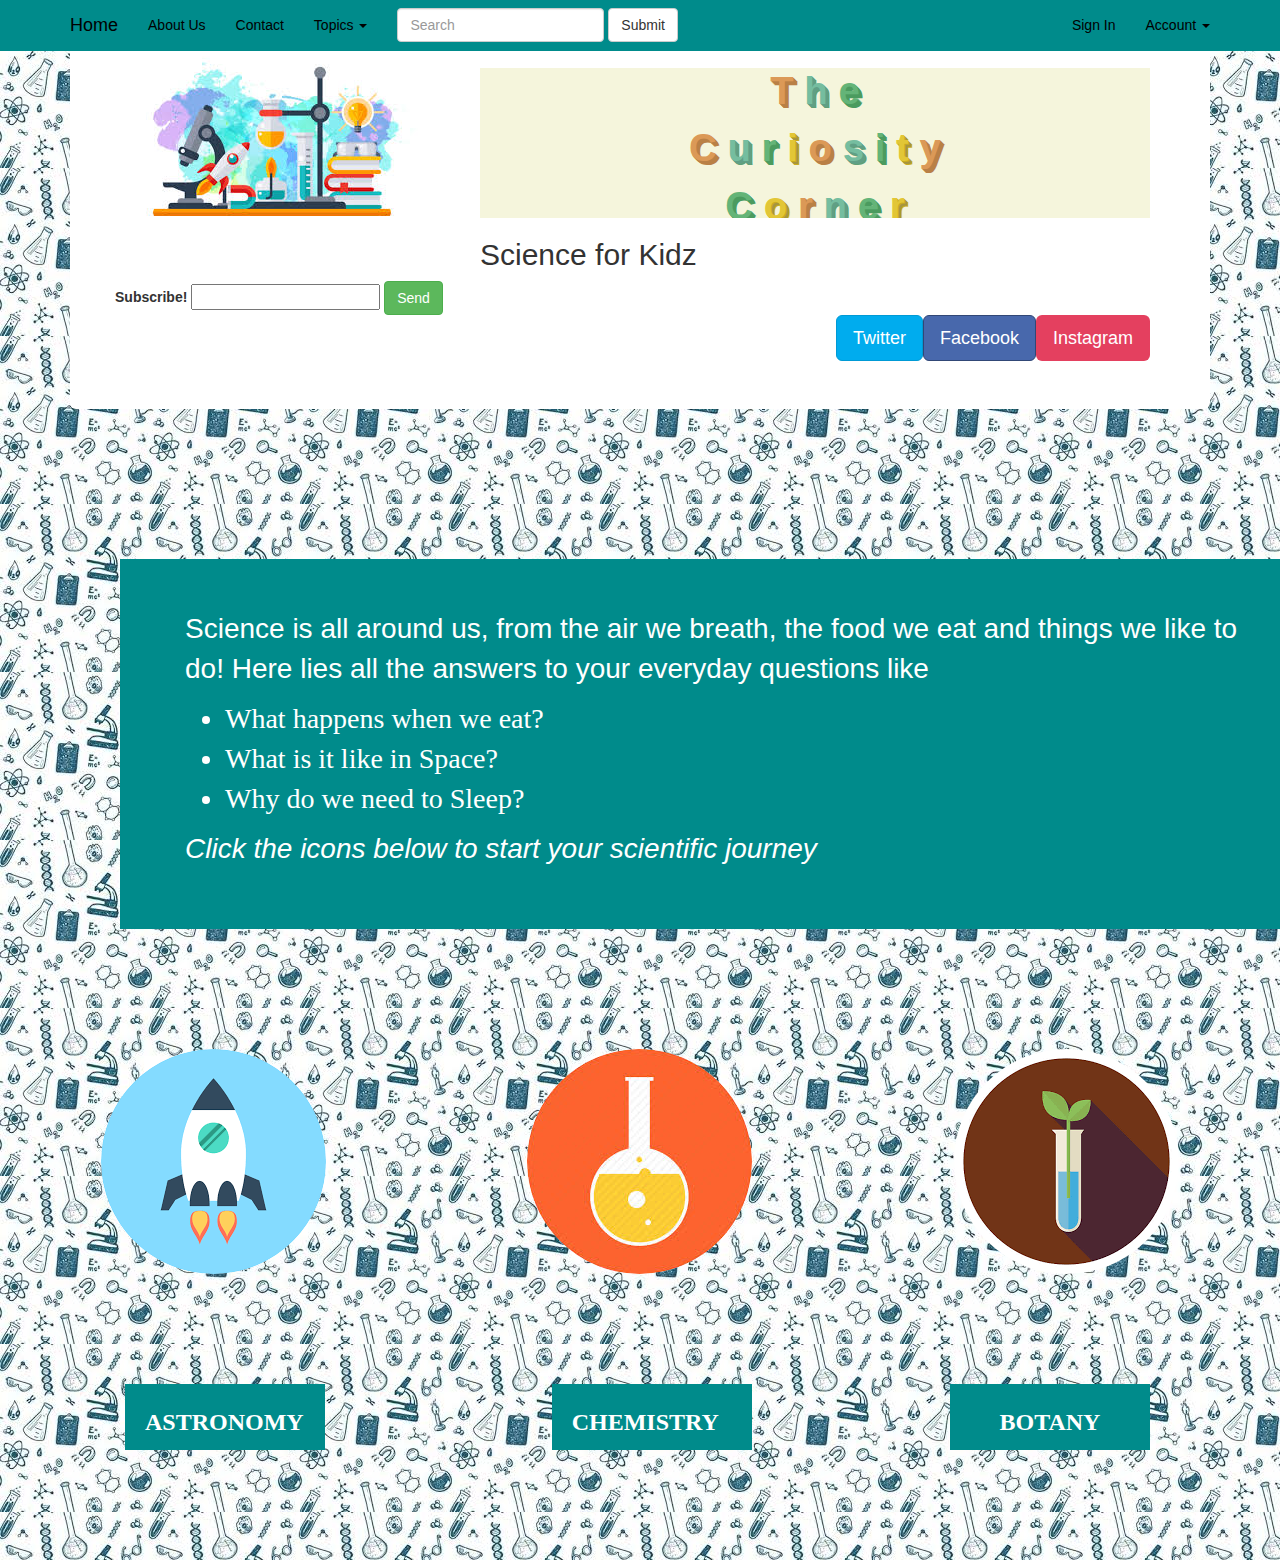
<file: index.html>
<!DOCTYPE html>
<html>
<head>
  <title>Curious Corner</title>
  <link href="bootstrap-3.3.7-dist/css/bootstrap.css" rel="stylesheet">
  <link href="css/styles.css" rel="stylesheet">
  <script src="http://code.jquery.com/jquery-3.2.1.min.js"></script>
  <script src="js/bootstrap.js"></script>
  <meta name="viewpoint" content="width=device-width, initial-scale=1.0">

</head>

<body>
  <nav class="navbar navbar-light navbar-fixed-top"> <div class="container"> <div class="navbar-header"> <button type="button" class="collapsed navbar-toggle" data-toggle="collapse" data-target="#bs-example-navbar-collapse-1" aria-expanded="false"> <span class="sr-only">Toggle navigation</span> <span class="icon-bar"></span> <span class="icon-bar"></span> <span class="icon-bar"></span> </button> <a href="index.html" class="navbar-brand">Home</a> </div> <div class="collapse navbar-collapse" id="bs-example-navbar-collapse-1"> <ul class="nav navbar-nav"> <li class="active"><a href="#">About Us <span class="sr-only">(current)</span></a></li> <li><a href="#">Contact</a></li> <li class="dropdown"> <a href="#" class="dropdown-toggle" data-toggle="dropdown" role="button" aria-haspopup="true" aria-expanded="false">Topics <span class="caret"></span></a> <ul class="dropdown-menu"> <li><a href="astronomy.html">Astronomy</a></li> <li><a href="chemistry.html">Chemistry</a></li> <li><a href="botany.html">Botany</a></li> <li role="separator" class="divider"></li> <li><a href="#">Fun Facts</a></li> <li role="separator" class="divider"></li> <li><a href="#">Quiz</a></li> </ul> </li> </ul> <form class="navbar-form navbar-left"> <div class="form-group"> <input class="form-control" placeholder="Search"> </div> <button type="submit" class="btn btn-default">Submit</button> </form> <ul class="nav navbar-nav navbar-right"> <li><a href="#">Sign In</a></li> <li class="dropdown"> <a href="#" class="dropdown-toggle" data-toggle="dropdown" role="button" aria-haspopup="true" aria-expanded="false">Account <span class="caret"></span></a> <ul class="dropdown-menu"> <li><a href="#">Profile</a></li> <li><a href="#">Preferences</a></li> <li><a href="#">Privacy</a></li> <li role="separator" class="divider"></li> <li><a href="#">Sign Out</a></li> </ul> </li> </ul> </div> </div> </nav>
  <div class="container">
    <div class="jumbotron">
    <div class="row">
      <div class="col-sm-4">
        <img src="[data-uri]" class="img-responsive">
        </div>
      <div class="col-sm-8">
        <!-- <h1>The Curiosity Corner!</h1> -->
      <div class="wavey-font">
        <h1>
          <span>T</span>
          <span>h</span>
          <span>e</span>
          <br>
          <span>C</span>
          <span>u</span>
          <span>r</span>
          <span>i</span>
          <span>o</span>
          <span>s</span>
          <span>i</span>
          <span>t</span>
          <span>y</span>
          <br>
          <span>C</span>
          <span>o</span>
          <span>r</span>
          <span>n</span>
          <span>e</span>
          <span>r</span>
        </h1>
      </div>
        <h2> Science for Kidz</h2>
      </div>
    <form role='form'>
      <label for="email">Subscribe!</label>
      <input type="text" name="email" >
      <button type="submit" class="btn btn-success">Send</button>
    </form>
  </div>
    <div id='social-buttons'>
      <button class='btn btn-lg btn-twitter'>Twitter</button>
      <button class='btn btn-lg btn-facebook'>Facebook</button>
      <button class='btn btn-lg btn-Instagram'>Instagram</button>
    </div>
</div>
</div>

<div class="information">
  <div class="container">
    <p> Science is all around us, from the air we breath, the food we eat and things we like to do! Here lies all the answers to your everyday questions like</p>
    <ul>
      <li>What happens when we eat?</li>
      <li>What is it like in Space?</li>
      <li>Why do we need to Sleep?</li>
    </ul>
    <p><em>Click the icons below to start your scientific journey</em></p>
  </div>
</div>

<div id="icons" class="text-center">
  <div class="col-sm-4">
    <a href="astronomy.html">
    <img src="[data-uri]" class = img-circle>
  </a>
    <div class=box>
      <div class=col-sm-4>
      <h3><strong>ASTRONOMY</strong></h3>
    </div>
  </div>
</div>

<div class="col-sm-4">
  <a href="chemistry.html">
    <img src="[data-uri]" class = img-circle>
  </a>
  <div class="box">
  <div class="col-sm-4" >
    <h3><strong>CHEMISTRY</strong></h3>
  </div>
</div>
</div>

<div class="col/sm-4">
  <a href="botany.html">
  <img src="[data-uri]" class=img-circle>
</a>
    <div class="box" id=caption>
    <h3><strong>BOTANY</strong></h3>
  </div>
</div>
</div>
</body>
</html>
</file>
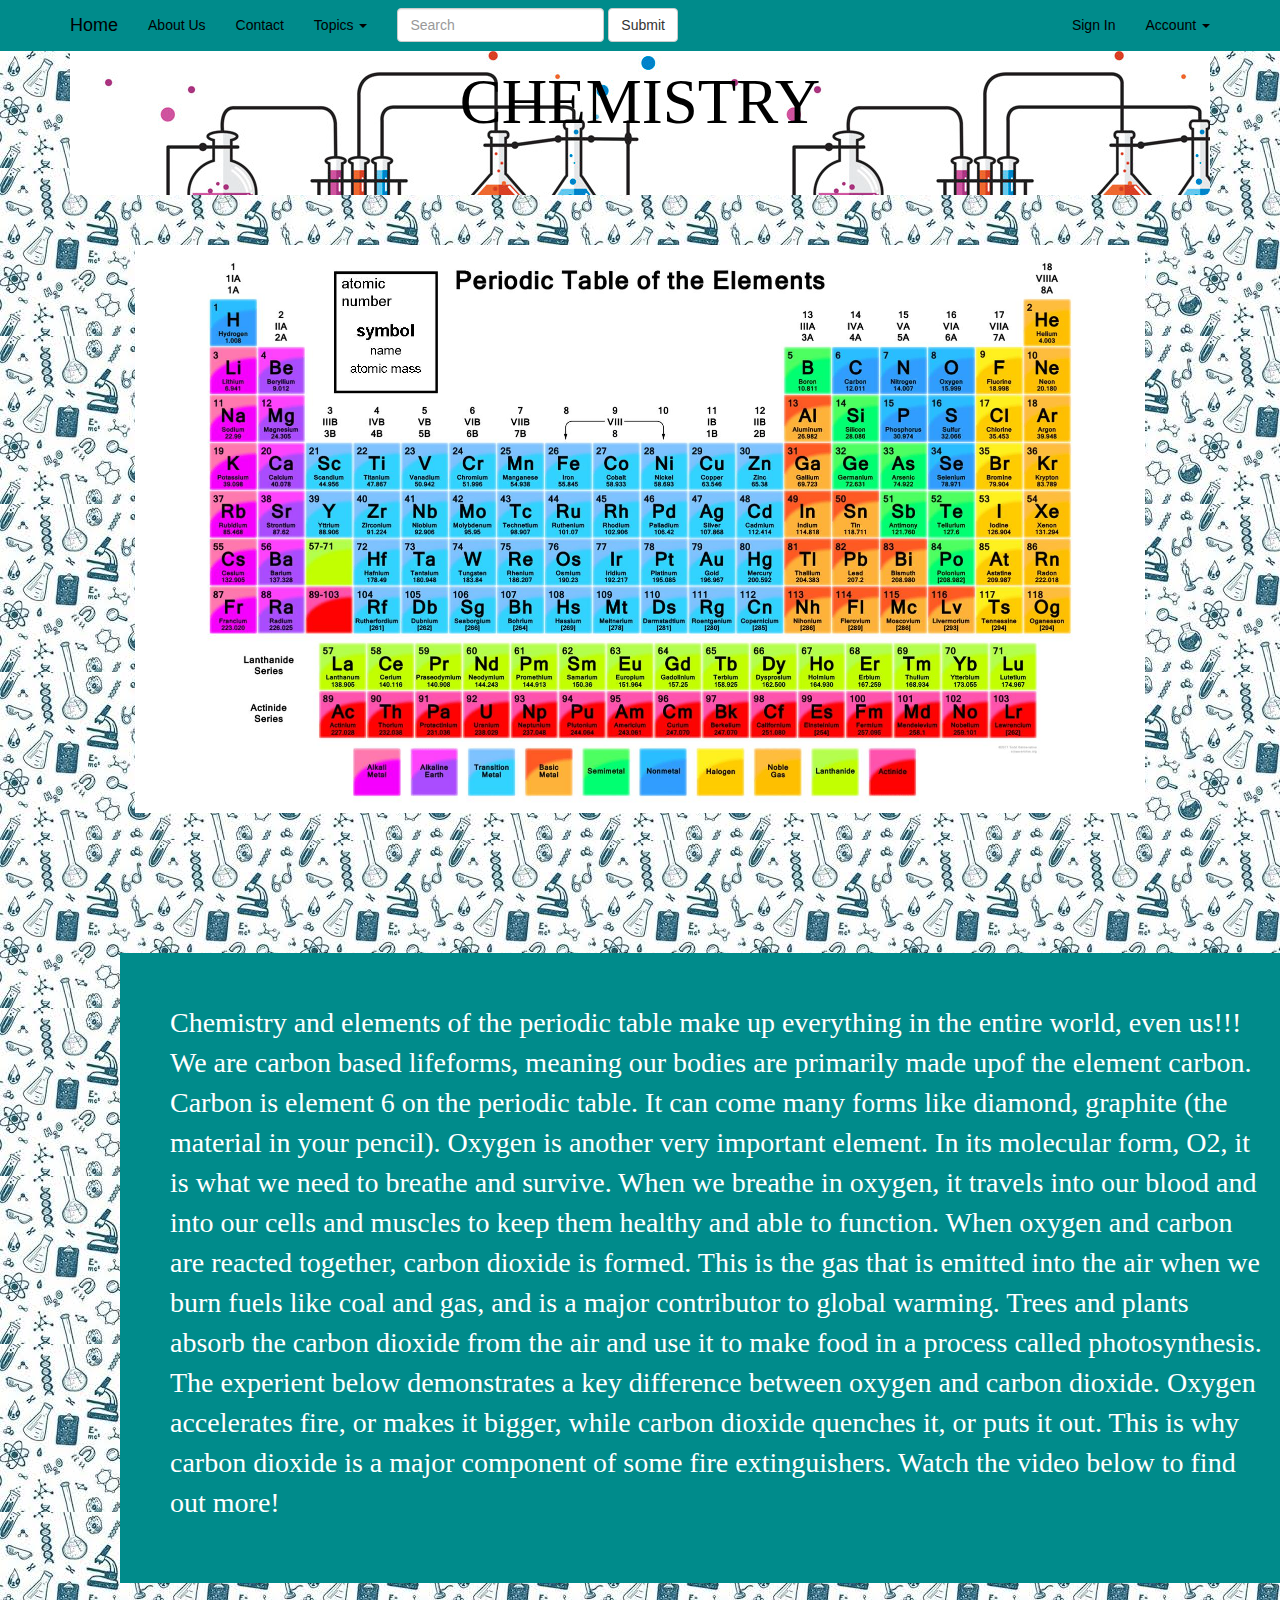
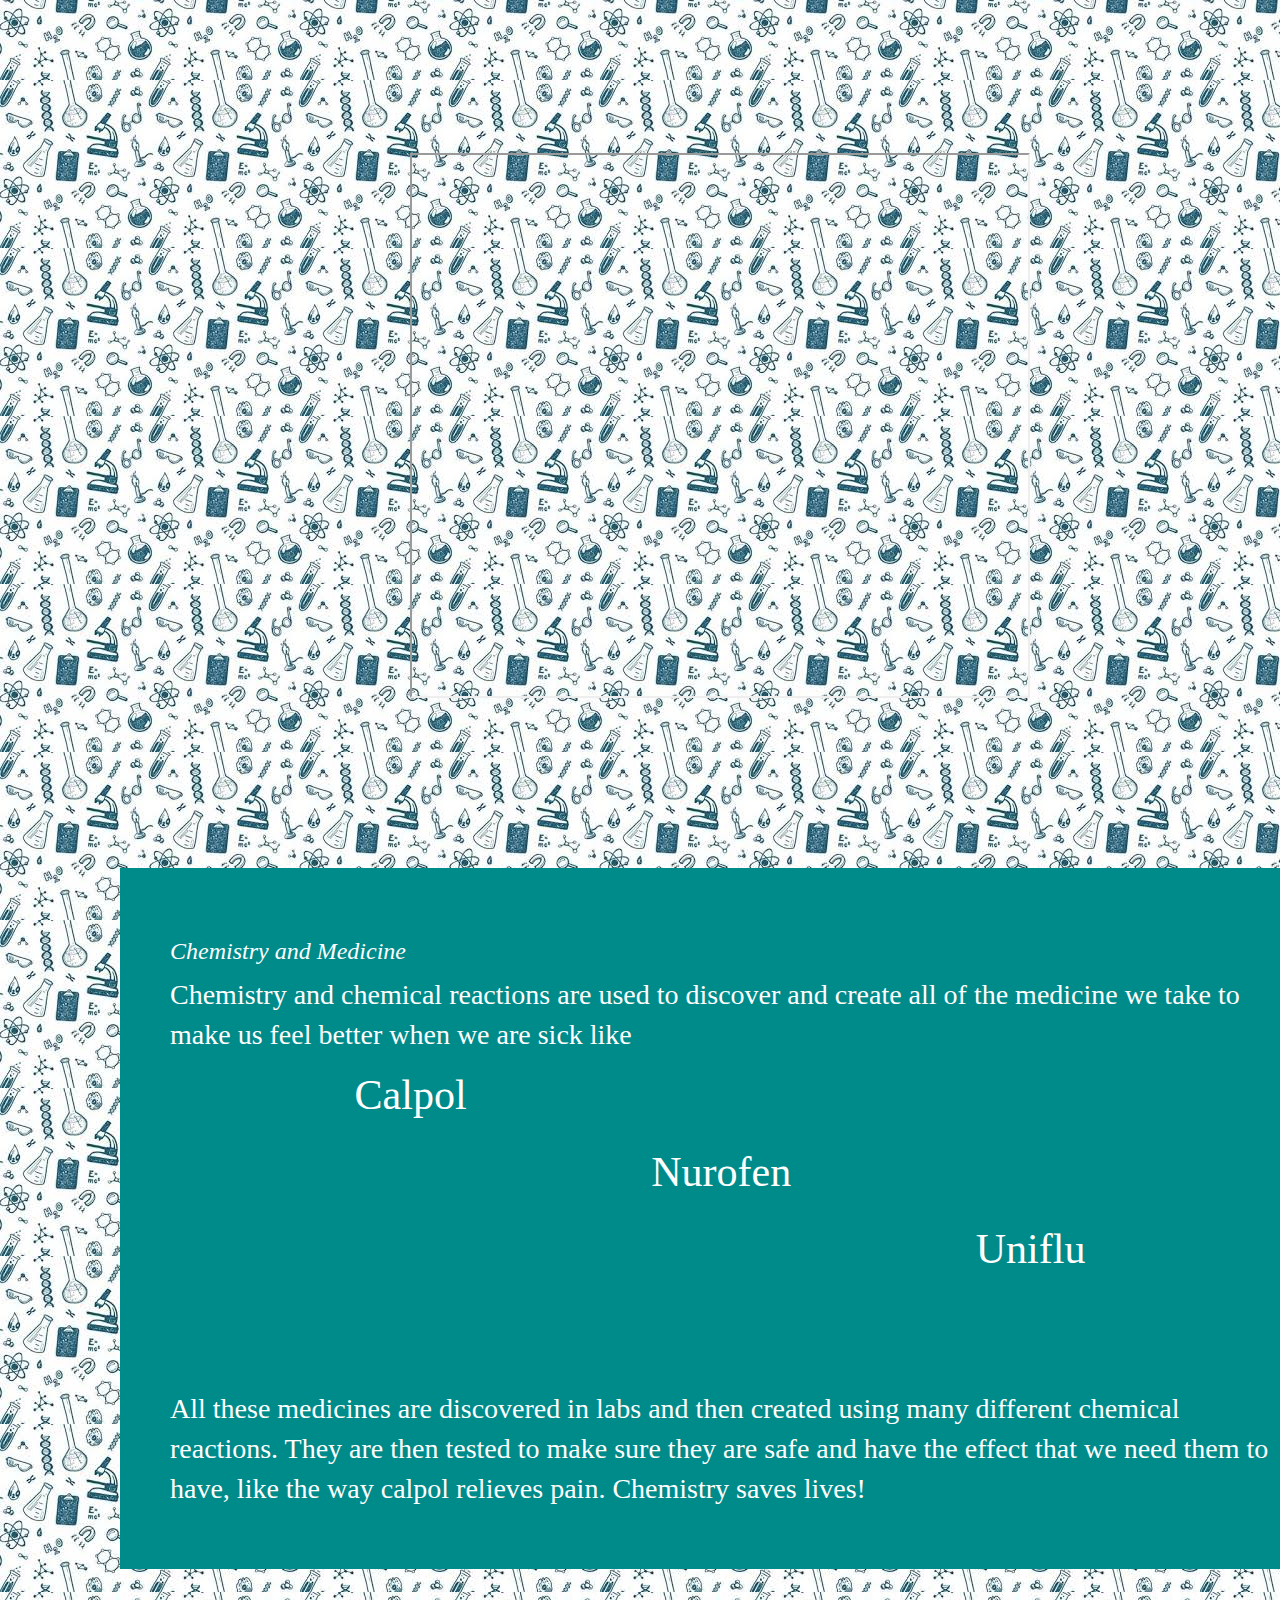
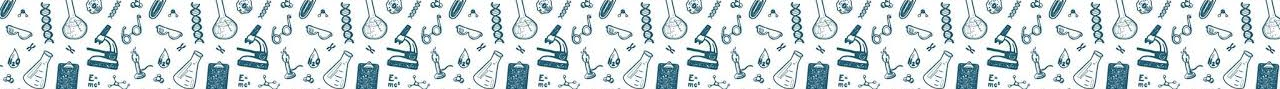
<file: chemistry.html>
<head>
    <title>Chemistry</title>
    <link href="bootstrap-3.3.7-dist/css/bootstrap.css" rel="stylesheet">
    <link href="css/cstyles.css" rel="stylesheet">
    <meta name="viewpoint" content="width=device-width, initial-scale=1.0">
    <script src="http://code.jquery.com/jquery-3.2.1.min.js"></script>
    <script src="js/bootstrap.js"></script>
</head>

<body>
  <nav class="navbar navbar-light navbar-fixed-top"> <div class="container"> <div class="navbar-header"> <button type="button" class="collapsed navbar-toggle" data-toggle="collapse" data-target="#bs-example-navbar-collapse-1" aria-expanded="false"> <span class="sr-only">Toggle navigation</span> <span class="icon-bar"></span> <span class="icon-bar"></span> <span class="icon-bar"></span> </button> <a href="index.html" class="navbar-brand">Home</a> </div> <div class="collapse navbar-collapse" id="bs-example-navbar-collapse-1"> <ul class="nav navbar-nav"> <li class="active"><a href="#">About Us <span class="sr-only">(current)</span></a></li> <li><a href="#">Contact</a></li> <li class="dropdown"> <a href="#" class="dropdown-toggle" data-toggle="dropdown" role="button" aria-haspopup="true" aria-expanded="false">Topics <span class="caret"></span></a> <ul class="dropdown-menu"> <li><a href="astronomy.html">Astronomy</a></li> <li><a href="chemistry.html">Chemistry</a></li> <li><a href="#">Botany</a></li> <li role="separator" class="divider"></li> <li><a href="#">Fun Facts</a></li> <li role="separator" class="divider"></li> <li><a href="#">Quiz</a></li> </ul> </li> </ul> <form class="navbar-form navbar-left"> <div class="form-group"> <input class="form-control" placeholder="Search"> </div> <button type="submit" class="btn btn-default">Submit</button> </form> <ul class="nav navbar-nav navbar-right"> <li><a href="#">Sign In</a></li> <li class="dropdown"> <a href="#" class="dropdown-toggle" data-toggle="dropdown" role="button" aria-haspopup="true" aria-expanded="false">Account <span class="caret"></span></a> <ul class="dropdown-menu"> <li><a href="#">Profile</a></li> <li><a href="#">Preferences</a></li> <li><a href="#">Privacy</a></li> <li role="separator" class="divider"></li> <li><a href="#">Sign Out</a></li> </ul> </li> </ul> </div> </div> </nav>
  <div class="container">
    <div class="jumbotron">
    <h1>CHEMISTRY</h1>
    </div>
    <img src="img/periodictable1.jpeg" class="expand">
    </div>

  <div class=knowledge>
    <p> Chemistry and elements of the periodic table make up everything in the entire world, even us!!! We are carbon based lifeforms, meaning our bodies are primarily made upof the element carbon. Carbon is element 6 on the periodic table. It can come many forms like diamond, graphite (the material in your pencil). Oxygen is another very important element. In its molecular form, O2, it is what we need to breathe and survive. When we breathe in oxygen, it travels into our blood and into our cells and muscles to keep them healthy and able to function. When oxygen and carbon are reacted together, carbon dioxide is formed. This is the gas that is emitted into the air when we burn fuels like coal and gas, and is a major contributor to global warming. Trees and plants absorb the carbon dioxide from the air and use it to make food in a process called photosynthesis. The experient below demonstrates a key difference between oxygen and carbon dioxide. Oxygen accelerates fire, or makes it bigger, while carbon dioxide quenches it, or puts it out. This is why carbon dioxide is a major component of some fire extinguishers. Watch the video below to find out more!</p>
</div>

<div class=video>
<iframe width="620" height="545" src="https://www.youtube.com/embed/eoEQFl32E7k">
  </iframe>
  </div>

<div class=medicine>
  <h3><em>Chemistry and Medicine</em></h3>
  <p>Chemistry and chemical reactions are used to discover and create all of the medicine we take to make us feel better when we are sick like<p>
    <ol>
      <li>Calpol</li>
      <li id=lower>Nurofen</li>
      <li id=lowest>Uniflu</li>
      </ol>
  <p>All these medicines are discovered in labs and then created using many different chemical reactions. They are then tested to make sure they are safe and have the effect that we need them to have, like the way calpol relieves pain. Chemistry saves lives!<p>
    </div>

    </body>
</file>
<file: css/styles.css>
body {
  background-image:url([data-uri]);
}

div.big{


}

div.jumbotron {
  background-color: rgb(255, 255, 255);
}

.btn-twitter {
  background: #00acee;
  border-color: #009ad5;
}
.btn-facebook {
  background: #4868ac;
  border-color: #314776;
}
.btn-Instagram{
  background: #E4405F;
}

div.information {
  background-color: #008b8b;
  width: 1200px;
  border: 15px darkblue;
  padding: 50px;
  margin: 120px;
  display: flex;
  font-family: chalkboard;
  font-size: 2em;
  color: rgb(255, 255, 255);
}

div.box {
  background-color: #008b8b;
  width: 200px;
  length: 100px;
  border: 15px darkblue;
  padding: 5px;
  margin: 110px;
  display: flex;
  justify-content: space-between;
  font-family: chalkboard;
  font-size: 2em;
  color: rgb(255, 255, 255);
}

div#botany {
  display: flex;
  justify-content: flex-end;
  background-color: rgb(255, 255, 255);
  width: 200px;
  length: 100px;
  border: 15px darkblue;
  padding: 5px;
  margin: 60px;
  font-family: chalkboard;
  font-size: 2em;
}

img:hover {
  animation: shake 0.5s;
  animation-iteration-count: infinite;
}

@keyframes shake {
  0% { transform: translate(1px, 1px) rotate(0deg); }
  10% { transform: translate(-1px, -2px) rotate(-1deg); }
  20% { transform: translate(-3px, 0px) rotate(1deg); }
  30% { transform: translate(3px, 2px) rotate(0deg); }
  40% { transform: translate(1px, -1px) rotate(1deg); }
  50% { transform: translate(-1px, 2px) rotate(-1deg); }
  60% { transform: translate(-3px, 1px) rotate(0deg); }
  70% { transform: translate(3px, 1px) rotate(-1deg); }
  80% { transform: translate(-1px, -1px) rotate(1deg); }
  90% { transform: translate(1px, 2px) rotate(0deg); }
  100% { transform: translate(1px, -2px) rotate(-1deg); }
}

navbar.text {
  color: rgb(0, 0, 0);
  font-style: strong;
}

nav.navbar {
  background-color: #008B8B;
  color: rgb(255, 255, 255);
}
li {
  color: rgb(255, 255, 255);
}

.nav.navbar-nav li a{
  color: rgb(0, 0, 0);
  font-style: strong;
}

.navbar-brand{
  color: rgb(0, 0, 0);
  font-style: strong;
}

div#caption{
  position: absolute;
  right: 20px;
  padding left: 50px;
  display: flex;
  justify-content: center;
  color: rgb(255, 255, 255);
  background-color: #008b8b;
  border: 15px darkblue;
  width: 200px;
  length: 100px;
  font-family: chalkboard;
  font-size: 2em;
}

#social-buttons{
  display: flex;
  justify-content: flex-end;
  align-items: center;
}

#social-buttons button {
  color: white;
}
+
h1 {
  font-family: "Comic Sans MS", cursive, sans-serif;
}


p {
  font-family: "Comic Sans MS", cursive, sans-serif;
}

@import url(https://fonts.googleapis.com/css?family=Signika:700,300,600);

.wavey-font{
  display: flex;
  justify-content: center;
  align-items: center; margin:20px 0;
  text-align:center;
  background:beige;
  overflow:hidden;
  height: 150px;
}

.wavey-font h1 {
 font-size:2em;
 font:bold 3vw/1.5 'Signika', sans-serif;
 -webkit-user-select:none;
    -moz-user-select:none;
     -ms-user-select:none;
         user-select:none;
}

.wavey-font h1 span { display:inline-block; -webkit-animation:float .2s ease-in-out infinite; animation:float .2s ease-in-out infinite; }
 @-webkit-keyframes float {
  0%,100%{ -webkit-transform:none; transform:none; }
  33%{ -webkit-transform:translateY(-1px) rotate(-2deg); transform:translateY(-1px) rotate(-2deg); }
  66%{ -webkit-transform:translateY(1px) rotate(2deg); transform:translateY(1px) rotate(2deg); }
}
 @keyframes float {
  0%,100%{ -webkit-transform:none; transform:none; }
  33%{ -webkit-transform:translateY(-1px) rotate(-2deg); transform:translateY(-1px) rotate(-2deg); }
  66%{ -webkit-transform:translateY(1px) rotate(2deg); transform:translateY(1px) rotate(2deg); }
}
.wavey-font:hover span { -webkit-animation:bounce .6s; animation:bounce .6s; }
@-webkit-keyframes bounce {
  0%,100%{ -webkit-transform:translate(0); transform:translate(0); }
  25%{ -webkit-transform:rotateX(20deg) translateY(2px) rotate(-3deg); transform:rotateX(20deg) translateY(2px) rotate(-3deg); }
  50%{ -webkit-transform:translateY(-20px) rotate(3deg) scale(1.1); transform:translateY(-20px) rotate(3deg) scale(1.1);  }
}
@keyframes bounce {
  0%,100%{ -webkit-transform:translate(0); transform:translate(0); }
  25%{ -webkit-transform:rotateX(20deg) translateY(2px) rotate(-3deg); transform:rotateX(20deg) translateY(2px) rotate(-3deg); }
  50%{ -webkit-transform:translateY(-20px) rotate(3deg) scale(1.1); transform:translateY(-20px) rotate(3deg) scale(1.1);  }
}

.wavey-font span:nth-child(4n) { color:hsl(50, 75%, 55%); text-shadow:1px 1px hsl(50, 75%, 45%), 2px 2px hsl(50, 45%, 45%), 3px 3px hsl(50, 45%, 45%), 4px 4px hsl(50, 75%, 45%); }
.wavey-font span:nth-child(4n-1) { color:hsl(135, 35%, 55%); text-shadow:1px 1px hsl(135, 35%, 45%), 2px 2px hsl(135, 35%, 45%), 3px 3px hsl(135, 35%, 45%), 4px 4px hsl(135, 35%, 45%); }
.wavey-font span:nth-child(4n-2) { color:hsl(155, 35%, 60%); text-shadow:1px 1px hsl(155, 25%, 50%), 2px 2px hsl(155, 25%, 50%), 3px 3px hsl(155, 25%, 50%), 4px 4px hsl(140, 25%, 50%); }
.wavey-font span:nth-child(4n-3) { color:hsl(30, 65%, 60%); text-shadow:1px 1px hsl(30, 45%, 50%), 2px 2px hsl(30, 45%, 50%), 3px 3px hsl(30, 45%, 50%), 4px 4px hsl(30, 45%, 50%); }

.wavey-font h1 span:nth-child(2){ -webkit-animation-delay:.05s; animation-delay:.05s; }
.wavey-font h1 span:nth-child(3){ -webkit-animation-delay:.1s; animation-delay:.1s; }
.wavey-font h1 span:nth-child(4){ -webkit-animation-delay:.15s; animation-delay:.15s; }
.wavey-font h1 span:nth-child(5){ -webkit-animation-delay:.2s; animation-delay:.2s; }
.wavey-font h1 span:nth-child(6){ -webkit-animation-delay:.25s; animation-delay:.25s; }
.wavey-font h1 span:nth-child(7){ -webkit-animation-delay:.3s; animation-delay:.3s; }
.wavey-font h1 span:nth-child(8){ -webkit-animation-delay:.35s; animation-delay:.35s; }
.wavey-font h1 span:nth-child(9){ -webkit-animation-delay:.4s; animation-delay:.4s; }
.wavey-font h1 span:nth-child(10){ -webkit-animation-delay:.45s; animation-delay:.45s; }
.wavey-font h1 span:nth-child(11){ -webkit-animation-delay:.5s; animation-delay:.5s; }
.wavey-font h1 span:nth-child(12){ -webkit-animation-delay:.55s; animation-delay:.55s; }
.wavey-font h1 span:nth-child(13){ -webkit-animation-delay:.6s; animation-delay:.6s; }
.wavey-font h1 span:nth-child(14){ -webkit-animation-delay:.65s; animation-delay:.65s; }
}
</file>
<file: css/cstyles.css>
body {
  background-image:url([data-uri]);
}

div.jumbotron {
  background-image: url('../img/Lab.jpg');
  text-align: center;
  font-family: chalkduster;
  font-size: 5em;
  color: rgb(0, 0, 0);
}

navbar.text {
  color: rgb(0, 0, 0);
  font-style: strong;
}

nav.navbar {
  background-color: #008B8B;
  color: rgb(255, 255, 255);
}
li {
  color: rgb(255, 255, 255);
}

.nav.navbar-nav li a{
  color: rgb(0, 0, 0);
  font-style: strong;
}

.navbar-brand{
  color: rgb(0, 0, 0);
  font-style: strong;
}

img {
  align-content: center;
  display: flex;
  padding: 20px;
  margin: 0 auto;
}

img.expand{
  width: 75em;
}

div.knowledge {
  background-color: #008b8b;
  width: 1200px;
  border: 15px darkblue;
  padding: 50px;
  margin: 120px;
  display: flex;
  font-family: Comic Sans MS;
  font-size: 2em;
  color: rgb(255, 255, 255);
}

div.video {
  width: 1200px;
  border: 15px darkblue;
  padding: 50px;
  margin: 120px;
  display: flex;
  justify-content: center;
}

div.medicine{
  background-color: #008b8b;
  width: 1200px;
  border: 15px darkblue;
  padding: 50px;
  margin: 120px;
  font-family: Comic Sans MS;
  font-size: 2em;
  color: rgb(255, 255, 255);
}

ol {
  list-style: none;
  padding: 0;
  margin-bottom: 10%;
  font-size: 1.5em;
  display: flex;
  justify-content: space-evenly;
}

li#lower {
  margin-top: 7%;
}

li#lowest {
  margin-top: 14%;
}
</file>
